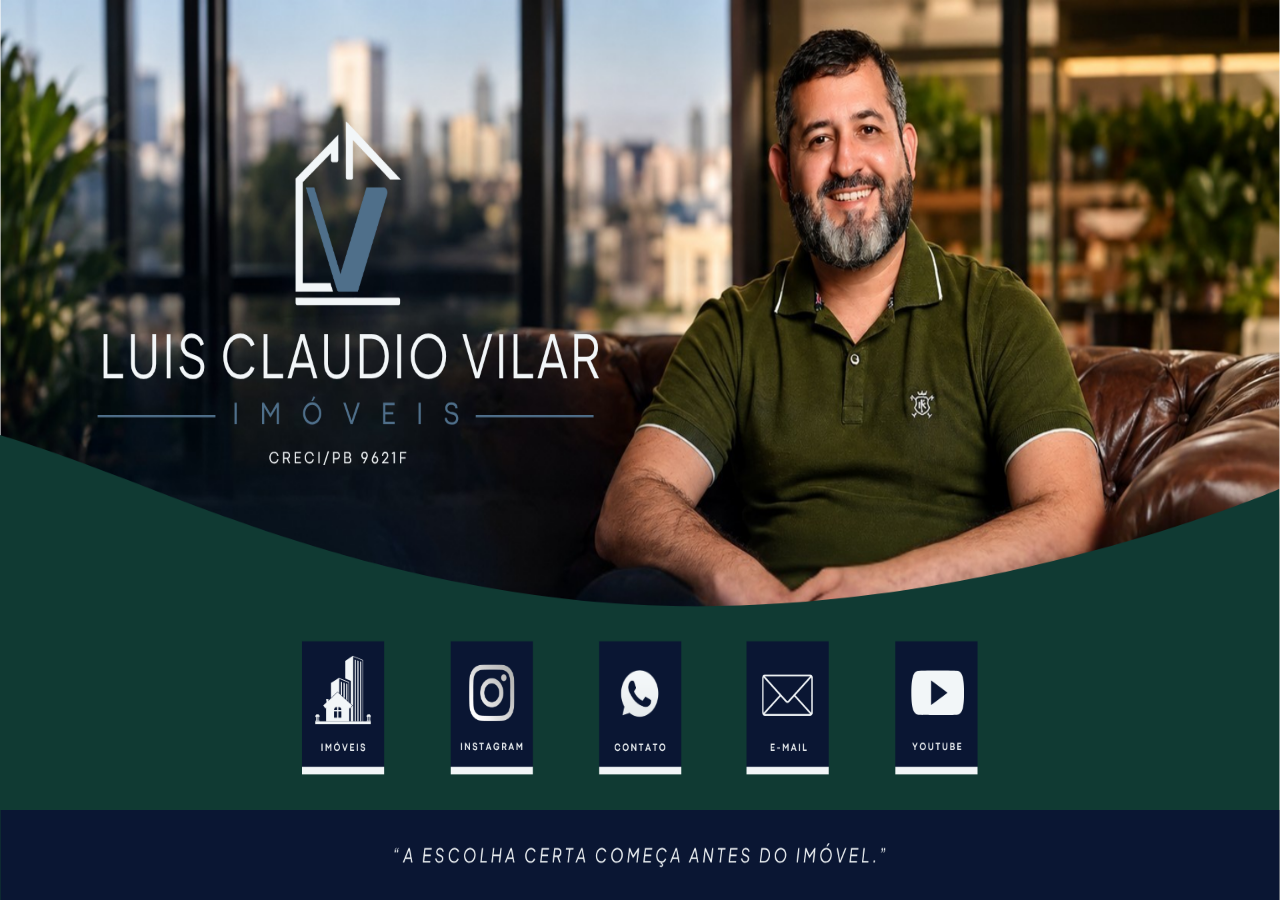
<file: index.html>
<!doctype html>
<html lang="pt-BR">
<head>
  <meta charset="utf-8">
  <meta name="viewport" content="width=device-width, initial-scale=1, viewport-fit=cover">
  <title>Luis Claudio Vilar — Imóveis</title>
  <meta name="description" content="Luis Claudio Vilar Imóveis — CRECI/PB 9621F. Acesse imóveis e canais oficiais de contato.">
  <meta name="theme-color" content="#061735">
  <meta name="color-scheme" content="light">
  <link rel="canonical" href="https://www.luisclaudiovilarimoveis.com.br/">
  <link rel="manifest" href="./manifest.webmanifest">
  <link rel="icon" type="image/png" sizes="32x32" href="./favicon-32.png">
  <link rel="apple-touch-icon" href="./apple-touch-icon.png">
  <meta name="apple-mobile-web-app-capable" content="yes">
  <meta name="apple-mobile-web-app-status-bar-style" content="default">
  <meta name="apple-mobile-web-app-title" content="Luis Claudio Vilar">
  <link rel="stylesheet" href="./style.css">
  <script src="./app-config.js" defer></script>
  <script src="./app.js" defer></script>
</head>
<body>
  <main class="pagina" aria-label="Cartão digital de Luis Claudio Vilar">
    <section class="cartao" aria-label="Acessos rápidos">
      <picture>
        <source media="(orientation: landscape) and (pointer: coarse)" srcset="./capa-tablet-horizontal.png">
        <source media="(orientation: landscape) and (pointer: fine)" srcset="./capa-desktop.png">
        <source media="(orientation: portrait) and (min-width: 600px)" srcset="./capa-tablet-vertical.png">
        <img class="capa" src="./capa-mobile.png" alt="Luis Claudio Vilar Imóveis — CRECI/PB 9621F." width="1080" height="1920" decoding="async" fetchpriority="high">
      </picture>
      <a class="area-link imoveis" data-link="imoveis" href="#" target="_blank" rel="noopener noreferrer" aria-label="Ver imóveis"><span class="sr-only">Imóveis</span></a>
      <a class="area-link instagram" data-link="instagram" href="#" target="_blank" rel="noopener noreferrer" aria-label="Abrir Instagram"><span class="sr-only">Instagram</span></a>
      <a class="area-link whatsapp" data-link="whatsapp" href="#" target="_blank" rel="noopener noreferrer" aria-label="Falar pelo WhatsApp"><span class="sr-only">Contato WhatsApp</span></a>
      <a class="area-link email" data-link="email" href="#" aria-label="Enviar e-mail"><span class="sr-only">E-mail</span></a>
      <a class="area-link youtube" data-link="youtube" href="#" target="_blank" rel="noopener noreferrer" aria-label="Abrir YouTube" aria-disabled="true" tabindex="-1"><span class="sr-only">YouTube</span></a>
    </section>
  </main>
  <button id="installApp" class="install-app" type="button" hidden>Instal. App</button>
  <div id="iosInstallModal" class="ios-install-modal" hidden role="dialog" aria-modal="true" aria-labelledby="iosInstallTitle">
    <div class="ios-install-card">
      <button id="closeIosInstall" class="ios-install-close" type="button" aria-label="Fechar instruções">×</button>
      <h2 id="iosInstallTitle">Instalar aplicativo</h2>
      <div id="installInstructions"></div>
    </div>
  </div>
  <noscript><p class="aviso-js">Ative o JavaScript para usar os botões do cartão digital.</p></noscript>
</body>
</html>
</file>
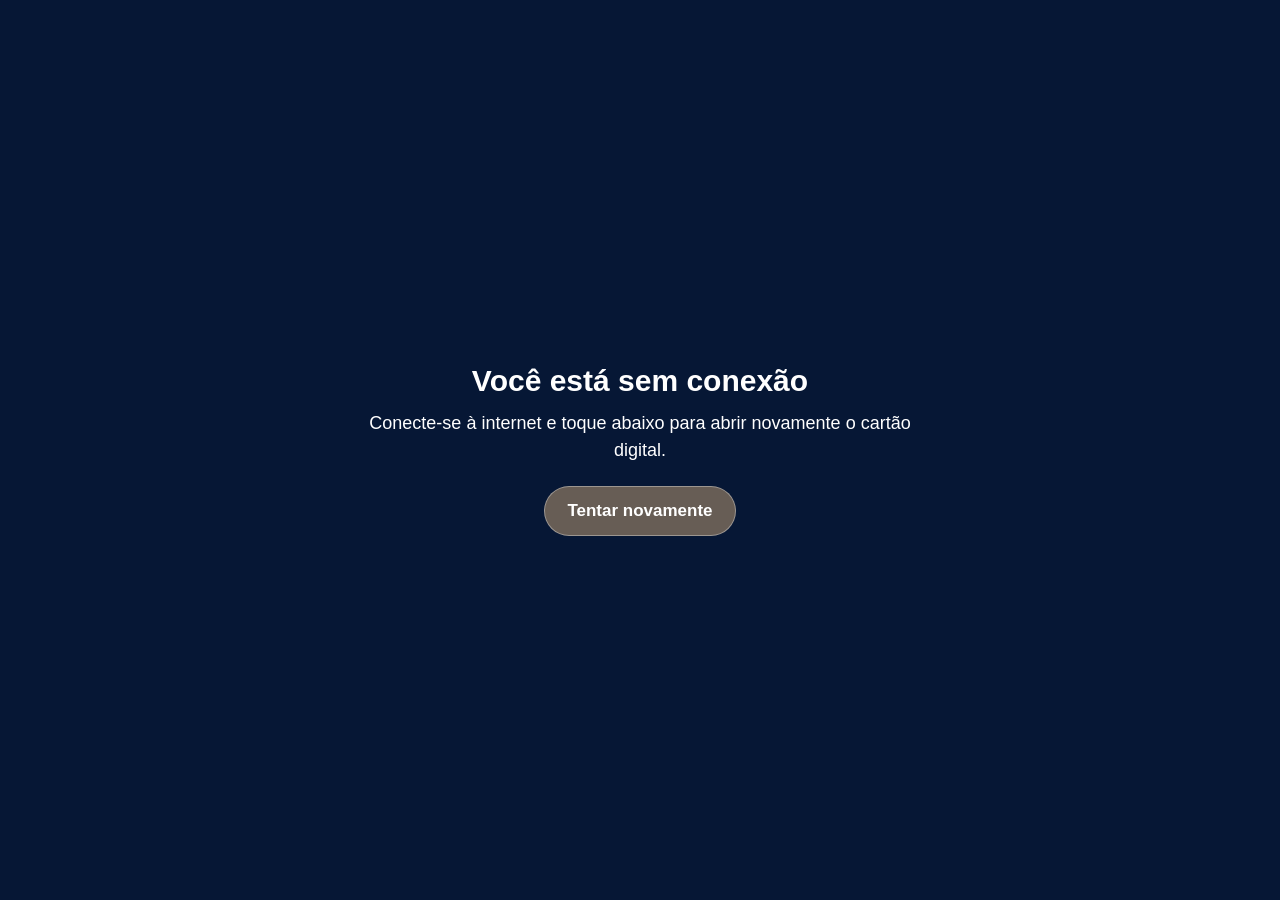
<file: offline.html>
<!doctype html>
<html lang="pt-BR">
<head>
  <meta charset="utf-8">
  <meta name="viewport" content="width=device-width, initial-scale=1">
  <meta name="theme-color" content="#061735">
  <title>Sem conexão — Luis Claudio Vilar</title>
  <style>
    *{box-sizing:border-box}
    body{margin:0;min-height:100vh;display:grid;place-items:center;padding:24px;background:#061735;color:#fff;font-family:Arial,sans-serif;text-align:center}
    main{max-width:560px}
    h1{font-size:30px;margin:0 0 12px}
    p{font-size:18px;line-height:1.5;margin:0 0 22px}
    button{border:1px solid rgba(255,255,255,.35);border-radius:999px;padding:14px 22px;background:#675d55;color:#fff;font-size:17px;font-weight:700;cursor:pointer}
  </style>
</head>
<body>
  <main>
    <h1>Você está sem conexão</h1>
    <p>Conecte-se à internet e toque abaixo para abrir novamente o cartão digital.</p>
    <button type="button" onclick="location.reload()">Tentar novamente</button>
  </main>
</body>
</html>
</file>
<file: style.css>
*{box-sizing:border-box}
:root{--fundo:#2d3037;--texto:#fffaf7}
html,body{width:100%;height:100%;margin:0;overflow:hidden;background:var(--fundo)}
body{font-family:Arial,Helvetica,sans-serif}
.pagina{position:fixed;inset:0;width:100vw;height:100dvh;overflow:hidden;background:var(--fundo)}
.cartao{position:absolute;inset:0;width:100%;height:100%;line-height:0;overflow:hidden;background:var(--fundo)}
picture,.capa{display:block;width:100%;height:100%}
.capa{object-fit:fill;object-position:center;user-select:none;-webkit-user-drag:none;pointer-events:none}
.area-link{position:absolute;z-index:50;display:block;pointer-events:auto;border-radius:22px;cursor:pointer;touch-action:manipulation;-webkit-tap-highlight-color:rgba(255,255,255,.20)}
.area-link:focus-visible{outline:4px solid #fff;outline-offset:-4px}
.area-link:active{background:rgba(255,255,255,.10)}
.sr-only{position:absolute;width:1px;height:1px;padding:0;margin:-1px;overflow:hidden;clip-path:inset(50%);white-space:nowrap;border:0}
/* CELULAR VERTICAL — arte 1080 × 1920 — hotspots recalibrados na arte real */
.imoveis{left:30.56%;top:64.32%;width:15.00%;height:10.26%}
.instagram{left:54.44%;top:64.32%;width:15.00%;height:10.26%}
.whatsapp{left:19.35%;top:78.75%;width:15.00%;height:10.31%}
.email{left:42.31%;top:78.75%;width:15.00%;height:10.31%}
.youtube{left:65.56%;top:78.75%;width:15.00%;height:10.31%}

/* TABLET VERTICAL — arte 1535 × 2048 */
@media (orientation:portrait) and (min-width:600px){
.imoveis{left:35.18%;top:65.09%;width:11.47%;height:10.50%}
.instagram{left:53.42%;top:65.09%;width:11.47%;height:10.50%}
.whatsapp{left:26.64%;top:79.79%;width:11.47%;height:10.45%}
.email{left:44.17%;top:79.79%;width:11.47%;height:10.45%}
.youtube{left:61.89%;top:79.79%;width:11.47%;height:10.45%}
}

/* TABLET HORIZONTAL — arte 2048 × 1535 */
@media (orientation:landscape) and (pointer:coarse){
.imoveis{left:11.43%;top:61.11%;width:9.42%;height:15.31%}
.instagram{left:28.42%;top:61.11%;width:9.38%;height:15.31%}
.whatsapp{left:45.31%;top:61.11%;width:9.42%;height:15.31%}
.email{left:62.11%;top:61.11%;width:9.42%;height:15.31%}
.youtube{left:79.15%;top:61.11%;width:9.38%;height:15.31%}
}

/* NOTEBOOK E DESKTOP — arte 1920 × 1080 */
@media (orientation:landscape) and (pointer:fine){
.imoveis{left:23.59%;top:71.20%;width:6.41%;height:13.98%}
.instagram{left:35.21%;top:71.20%;width:6.41%;height:13.98%}
.whatsapp{left:46.82%;top:71.20%;width:6.41%;height:13.98%}
.email{left:58.33%;top:71.20%;width:6.41%;height:13.98%}
.youtube{left:69.95%;top:71.20%;width:6.46%;height:13.98%}
}

.install-app {
  position: fixed;
  z-index: 80;
  right: max(8px, env(safe-area-inset-right));
  bottom: max(8px, env(safe-area-inset-bottom));
  width: auto;
  min-width: 0;
  padding: 4px 8px;
  border: 1px solid rgba(255, 255, 255, 0.32);
  border-radius: 999px;
  background: rgba(89, 79, 72, 0.78);
  color: rgba(255, 255, 255, 0.95);
  font: 600 10px/1 Arial, Helvetica, sans-serif;
  box-shadow: 0 3px 10px rgba(0, 0, 0, 0.16);
  cursor: pointer;
  opacity: 0.82;
}

.install-app:hover {
  opacity: 1;
}

.install-app:focus-visible {
  outline: 2px solid #ffffff;
  outline-offset: 2px;
}

.install-app:active {
  transform: scale(0.97);
}

@media (max-width: 599px) {
  .install-app {
    right: max(6px, env(safe-area-inset-right));
    bottom: max(6px, env(safe-area-inset-bottom));
    padding: 4px 7px;
    font-size: 9px;
    letter-spacing: 0;
  }
}

.aviso-js {
  position: fixed;
  inset: auto 12px 12px;
  z-index: 90;
  margin: 0;
  padding: 12px;
  background: #fff;
  color: #111;
  text-align: center;
}


.ios-install-modal {
  position: fixed;
  inset: 0;
  z-index: 120;
  display: grid;
  place-items: center;
  padding: 20px;
  background: rgba(30, 25, 23, 0.58);
  backdrop-filter: blur(4px);
}

.ios-install-modal[hidden] {
  display: none;
}

.ios-install-card {
  position: relative;
  width: min(100%, 420px);
  padding: 28px 24px 24px;
  border: 1px solid rgba(255, 255, 255, 0.28);
  border-radius: 22px;
  background: rgba(248, 244, 241, 0.98);
  color: #4f4540;
  font-family: Arial, Helvetica, sans-serif;
  line-height: 1.45;
  box-shadow: 0 18px 50px rgba(0, 0, 0, 0.28);
}

.ios-install-card h2 {
  margin: 0 34px 12px 0;
  font-size: 22px;
  line-height: 1.2;
}

.ios-install-card p {
  margin: 0 0 12px;
  font-size: 16px;
}

.ios-install-card ol {
  margin: 0;
  padding-left: 22px;
  font-size: 16px;
}

.ios-install-card li + li {
  margin-top: 8px;
}

.ios-install-close {
  position: absolute;
  top: 10px;
  right: 12px;
  width: 34px;
  height: 34px;
  border: 0;
  border-radius: 50%;
  background: rgba(79, 69, 64, 0.10);
  color: #4f4540;
  font-size: 25px;
  line-height: 1;
  cursor: pointer;
}
</file>
